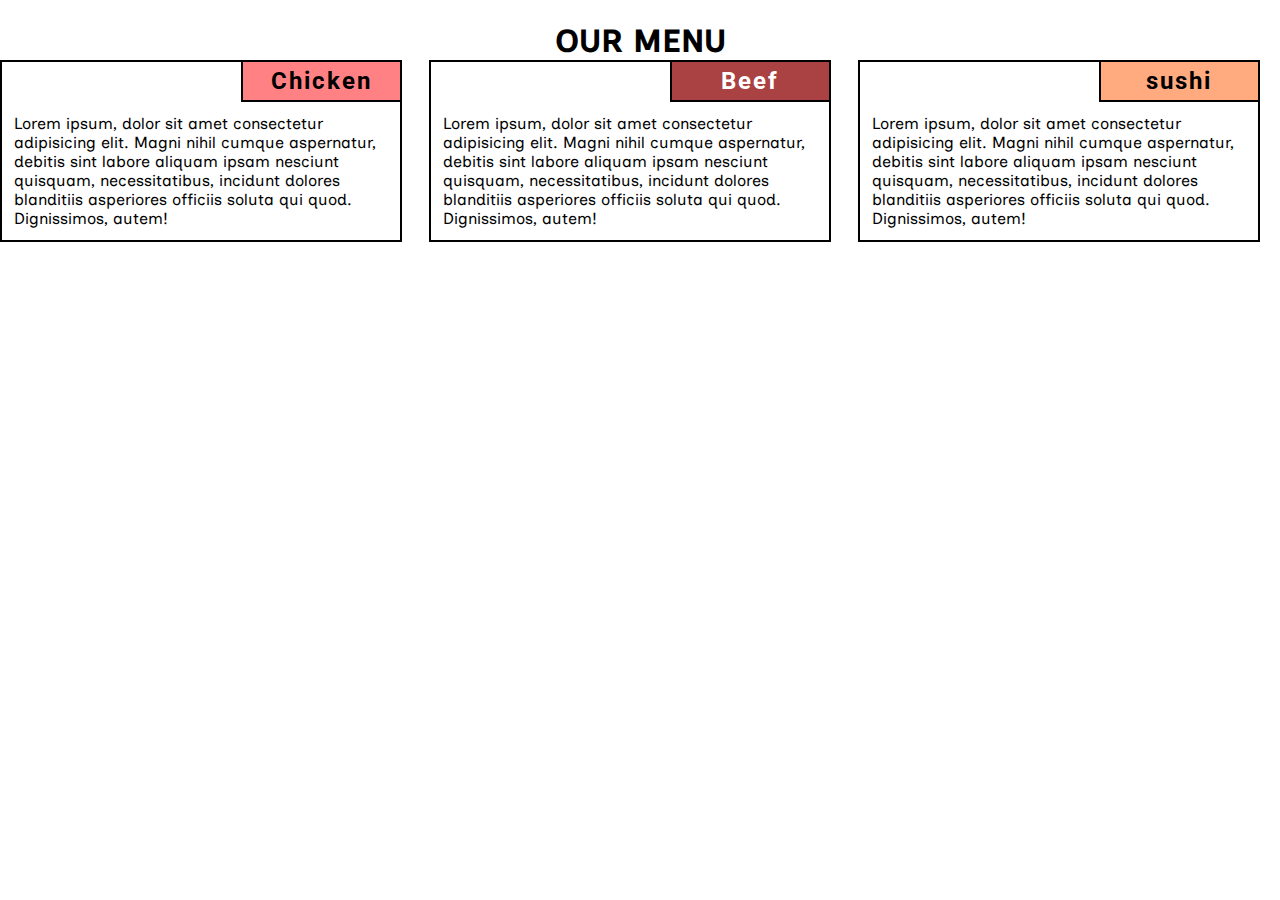
<file: first-page.html>
<!DOCTYPE html>
<html lang="en">
<head>
    <meta charset="UTF-8">
    <meta name="viewport" content="width=device-width, initial-scale=1.0">
    <title>Assigment-1</title>
    <link rel="stylesheet" href="css/style.css">
    <link rel="shortcut icon" href="favicon.ico" type="image/x-icon">
    <link rel="preconnect" href="https://fonts.googleapis.com">
<link rel="preconnect" href="https://fonts.gstatic.com" crossorigin>
<link href="https://fonts.googleapis.com/css2?family=Inclusive+Sans:ital@0;1&family=Roboto:wght@500&display=swap" rel="stylesheet">

</head>
<body>
    <h1 class="title">
        OUR MENU
    </h1>
    <div class="container">

        <!-- card number one-->

        <div class=" card card-1">
            <div class="card-title">
                <h2 class="cat-title">Chicken</h2>
            </div>
            <div class="description">
                <p>
                    Lorem ipsum, dolor sit amet consectetur adipisicing elit. 
                    Magni nihil cumque aspernatur, debitis sint labore aliquam ipsam 
                    nesciunt quisquam, necessitatibus, incidunt dolores blanditiis asperiores
                     officiis soluta qui quod. Dignissimos, autem!
                </p>
            </div>
        </div>
        <!-- card number one-->

        <div class=" card card-2">
            <div class="card-title">
                <h2 class="cat-title">Beef</h2>
            </div>
            <div class="description">
                <p>
                    Lorem ipsum, dolor sit amet consectetur adipisicing elit. 
                    Magni nihil cumque aspernatur, debitis sint labore aliquam ipsam 
                    nesciunt quisquam, necessitatibus, incidunt dolores blanditiis asperiores
                     officiis soluta qui quod. Dignissimos, autem!
                </p>
            </div>
        </div>
        <!-- card number one-->

        <div class=" card card-3">
            <div class="card-title">
                <h2 class="cat-title">sushi</h2>
            </div>
            <div class="description">
                <p>
                    Lorem ipsum, dolor sit amet consectetur adipisicing elit. 
                    Magni nihil cumque aspernatur, debitis sint labore aliquam ipsam 
                    nesciunt quisquam, necessitatibus, incidunt dolores blanditiis asperiores
                     officiis soluta qui quod. Dignissimos, autem!
                </p>
            </div>
        </div>

    </div>

    

    
</body>
</html>
</file>
<file: css/style.css>
*{
    box-sizing: border-box;
    margin: 0px;
    padding: 0px;
}


.title{
    text-align: center;
    font-weight: bold;
    margin-top: 22px;
}

body{
    font-family: 'Inclusive Sans', sans-serif;
}

.logo{
    padding-left: 8px;
}

.name{
    padding-top: 12px;
}
.container-box{
    padding: 35px 0px 35px 0px ;
}

.phone{
    font-weight: bold;
    margin-top: 21px;
}

.mobile-phone{
    text-align: center;
    font-weight: bold;
    margin-bottom: 25px;
    color: #aa4143;
}

.order-online{
    text-decoration: none;
    font-weight: bold;
    padding-right: 12px;
    color: #aa4143;
}

.navigation-block{
    display: flex;
}


/* ESTILOS DE LA NAVEGACION */

.navigation .nav li a{
    display: block;
    margin: 0px 18px;

}

.navbar a {
    color: white;
    padding: 14px 16px;
    text-decoration: none;
    font-size: 17px;
}

.navbar a:hover {
    background-color: #ddd;
    color: black;
}

@media screen and (max-width: 576px) {
    .navbar a {
        float: none;
        display: block;
    }
}


.container-cards{
    width: 90%;
    margin: auto;
    
}

/* STYLES TO CARDS */

.card{
    border: solid 2px #000;
    margin: 0px 0px 22px 0px;
    
}


.card-title{
    overflow: auto;
}

.cat-title{
    font-family: 'Roboto', sans-serif;
    text-align: center;
    width: 40%;
    float: right;
    background-color: #ff8183;
    color: #fff;
    padding: 5px 0px 5px 0px;
    letter-spacing: 2px;
    border-left: solid 2px #000;
    border-bottom: solid 2px #000;
    color: #000;
    font-weight: bold;

}

.description{
    padding: 12px;
}

.card-2 .cat-title{
    color: #fff;
    background-color:#aa4143;
}

.card-3 .cat-title{
    color: #000;
    background-color: #ffaa7f;
}

.clear{
    clear: both;
    clear: right;
    
}





/*  MEDIA QUERIES SCREEN SIZE 700PX  */


    @media screen and (min-width: 768px)  {

   

        .container{
            overflow: auto;
        }

        .card-1{
            width: 48%;
            float: left;
            
    
        }

        .card-2{
            width: 48%;
            float: right;
        }

        .card-3{
            clear: both;
        }
        
    }


    @media screen and (min-width: 992px)  {

        .logo{
            margin-left: -20px;
        }

        

        .mobile-phone{
            display: none;
        }

        .container{
            overflow: auto;
        }

        .card{
            width: 31.4%;
            float: left;
            
    
        }

        .card-2{
            margin: 0px 27px ;
        }

        .card-3{
            clear: none;
        }

      
    }

    @media screen and (max-width: 992px)  {

        .nav-item{
            background-color: #ff8183;
            text-align: center;
            border: 1px solid;
        }

        .nav-item a{
            color: gray;
        }

        .navbar-toggler{
            margin-bottom: 5px;

        }

        .nav-item:hover{
            color: white !important;
            background-color: #aa4143;
        }
        .phone{
            display: none;
        }
    }
</file>
